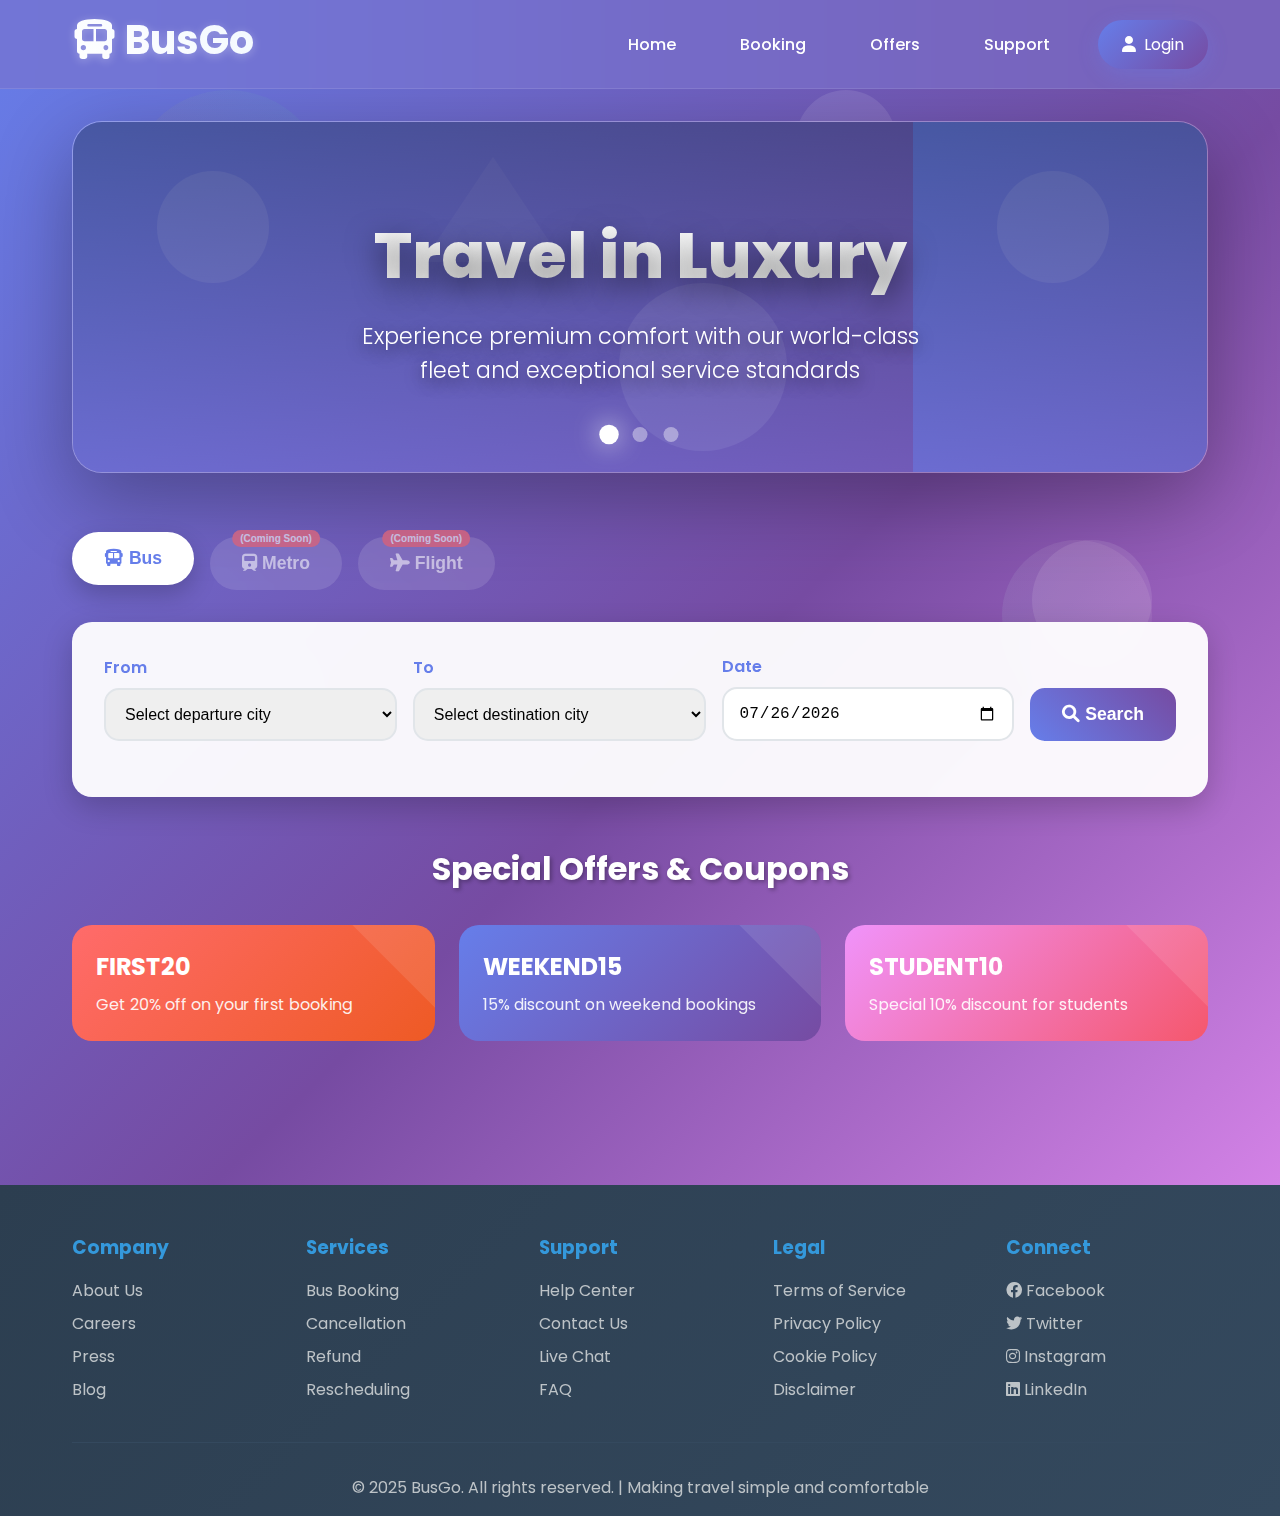
<file: index.html>
<!DOCTYPE html>
<html lang="en">
<head>
    <meta charset="UTF-8">
    <meta name="viewport" content="width=device-width, initial-scale=1.0">
    <title>BusGo - Your Journey Starts Here</title>
    <link href="https://cdnjs.cloudflare.com/ajax/libs/font-awesome/6.0.0/css/all.min.css" rel="stylesheet">
    <link href="https://fonts.googleapis.com/css2?family=Poppins:wght@300;400;500;600;700&display=swap" rel="stylesheet">
    <link rel="stylesheet" href="styles.css">
</head>
<body>
    <body>
        <!-- Animated Background -->
        <div class="bg-animation"></div>
        <div class="bg-decoration">
            <div class="floating-shape"></div>
            <div class="floating-shape"></div>
            <div class="floating-shape"></div>
            <div class="floating-shape"></div>
        </div>    

          <!-- Main Authentication Container -->
          <div class="modal-overlay" id="authModal" style="display: none;">
            <div class="auth-container">
                <!-- Back to Home Link -->
                <a href="#" class="back-home" onclick="closeAuthModal()">
                    <i class="fas fa-arrow-left"></i>
                    Back to Home
                </a>

                <!-- Header -->
                <div class="auth-header">
                    <div class="logo">BusGo</div>
                    <!-- <p class="auth-subtitle">Your Journey Starts Here</p> -->
                </div>

                <!-- Message Container -->
                <div class="message" id="message"></div>

                <!-- Login Form -->
                <form class="auth-form" id="loginForm"  onsubmit="handleLogin(event)">
                    <!-- action="login.php" method="POST"  -->
                    <div class="form-group">
                        <input type="email" class="form-input" placeholder="Email Address" name="email" required>
                        <i class="fas fa-envelope input-icon"></i>
                    </div>
                    
                    <div class="form-group">
                        <input type="password" class="form-input" placeholder="Password" name="password" id="loginPassword" required>
                        <i class="fas fa-eye password-toggle input-icon" onclick="togglePassword('loginPassword', this)"></i>
                    </div>

                    <div class="checkbox-group">
                        <input type="checkbox" id="rememberMe" name="rememberMe">
                        <label for="rememberMe">Remember me</label>
                    </div>

                    <button type="submit" class="auth-btn">
                        <span>Login to BusGo</span>
                        <div class="loading">
                            <i class="fas fa-spinner fa-spin"></i>
                        </div>
                    </button>

                    <div class="divider">
                        <span>or continue with</span>
                    </div>

                    <div class="social-login">
                        <button type="button" class="social-btn google-btn" onclick="socialLogin('google')">
                            <i class="fab fa-google"></i>
                            Google
                        </button>
                        <button type="button" class="social-btn facebook-btn" onclick="socialLogin('facebook')">
                            <i class="fab fa-facebook-f"></i>
                            Facebook
                        </button>
                    </div>

                    <div class="auth-links">
                        <a href="#" onclick="showForgotPassword()">Forgot your password?</a>
                        <span>•</span>
                        <a href="#" onclick="showSignup()">Create an account</a>
                    </div>
                </form>

                <!-- Signup Form -->
                <form class="auth-form" id="signupForm" action="signup.php" method="POST" onsubmit="handleSignup(event)" style="display: none;">
                    <div class="form-group">
                        <input type="text" class="form-input" placeholder="Full Name" name="full_name" required>
                        <i class="fas fa-user input-icon"></i>
                    </div>

                    <div class="form-group">
                        <input type="email" class="form-input" placeholder="Email Address" name="email" required>
                        <i class="fas fa-envelope input-icon"></i>
                    </div>

                    <div class="form-group">
                        <input type="tel" class="form-input" placeholder="Phone Number" name="phone" required>
                        <i class="fas fa-phone input-icon"></i>
                    </div>

                    <div class="form-group">
                        <input type="password" class="form-input" placeholder="Password" id="signupPassword" name="password" required>
                        <i class="fas fa-eye password-toggle input-icon" onclick="togglePassword('signupPassword', this)"></i>
                    </div>

                    <div class="form-group">
                        <input type="password" class="form-input" placeholder="Confirm Password" id="confirmPassword" name="confirm_password" required>
                        <i class="fas fa-eye password-toggle input-icon" onclick="togglePassword('confirmPassword', this)"></i>
                    </div>

                    <div class="checkbox-group">
                        <input type="checkbox" id="agreeTerms" required>
                        <label for="agreeTerms">I agree to the <a href="#" style="color: rgba(255,255,255,0.9);">Terms & Conditions</a></label>
                    </div>

                    <button type="submit" class="auth-btn">
                        <span>Create Account</span>
                        <div class="loading">
                            <i class="fas fa-spinner fa-spin"></i>
                        </div>
                    </button>

                    <!-- <div class="divider">
                        <span>or sign up with</span>
                    </div>

                    <div class="social-login">
                        <button type="button" class="social-btn google-btn" onclick="socialLogin('google')">
                            <i class="fab fa-google"></i>
                            Google
                        </button>
                        <button type="button" class="social-btn facebook-btn" onclick="socialLogin('facebook')">
                            <i class="fab fa-facebook-f"></i>
                            Facebook
                        </button>
                    </div> -->

                    <div class="auth-links">
                        <a href="#" onclick="showLogin()">Already have an account? Login</a>
                    </div>
                </form>
            </div>
        </div>
    
        <!-- Header -->
        <header class="header" id="header">
            <div class="nav-container">
                <div class="logo">  <i class="fas fa-bus"></i> BusGo</div>
                <nav>
                    <ul class="nav-menu">
                        <li><a href="#home">Home</a></li>
                        <li><a href="#booking">Booking</a></li>
                        <li><a href="#offers">Offers</a></li>
                        <li><a href="#support">Support</a></li>
                        <li>
                            <div class="user-section" id="userSection">
                                <i class="fas fa-user"></i>
                                <span id="userText">Login</span>
                            </div>
                        </li>
                    </ul>
                </nav>
            </div>
        </header>
        <!-- Home Page -->
        <div id="homePage">
            <div class="main-container">

             <!-- Hero Carousel -->
              <div class="carousel-container">
                                    <div class="carousel" id="carousel">
                                        <div class="carousel-slide active" style="background: linear-gradient(rgba(0,0,0,0.3), rgba(102,126,234,0.3)), url('data:image/svg+xml,<svg xmlns=%22http://www.w3.org/2000/svg%22 viewBox=%220 0 1200 500%22><defs><linearGradient id=%22grad1%22 x1=%220%%22 y1=%220%%22 x2=%22100%%22 y2=%22100%%22><stop offset=%220%%22 style=%22stop-color:%23667eea;stop-opacity:1%22 /><stop offset=%22100%%22 style=%22stop-color:%23764ba2;stop-opacity:1%22 /></linearGradient></defs><rect fill=%22url(%23grad1)%22 width=%221200%22 height=%22500%22/><circle fill=%22%23ffffff%22 cx=%22200%22 cy=%22150%22 r=%2280%22 opacity=%220.1%22/><circle fill=%22%23ffffff%22 cx=%22900%22 cy=%22350%22 r=%22120%22 opacity=%220.1%22/><polygon fill=%22%23ffffff%22 points=%22600,50 700,200 500,200%22 opacity=%220.05%22/></svg>')">
                                            <div class="carousel-content">
                                                <h2>Travel in Luxury</h2>
                                                <p>Experience premium comfort with our world-class fleet and exceptional service standards</p>
                                            </div>
                                        </div>
                                        <div class="carousel-slide" style="background: linear-gradient(rgba(0,0,0,0.3), rgba(255,107,107,0.3)), url('data:image/svg+xml,<svg xmlns=%22http://www.w3.org/2000/svg%22 viewBox=%220 0 1200 500%22><defs><linearGradient id=%22grad2%22 x1=%220%%22 y1=%220%%22 x2=%22100%%22 y2=%22100%%22><stop offset=%220%%22 style=%22stop-color:%23ff6b6b;stop-opacity:1%22 /><stop offset=%22100%%22 style=%22stop-color:%23ee5a24;stop-opacity:1%22 /></linearGradient></defs><rect fill=%22url(%23grad2)%22 width=%221200%22 height=%22500%22/><polygon fill=%22%23ffffff%22 points=%22300,0 600,250 300,500%22 opacity=%220.1%22/><polygon fill=%22%23ffffff%22 points=%22900,0 1200,250 900,500%22 opacity=%220.1%22/></svg>')">
                                            <div class="carousel-content">
                                                <h2>Unbeatable Prices</h2>
                                                <p>Get the best deals and exclusive offers on all your travel bookings with guaranteed savings</p>
                                            </div>
                                        </div>
                                        <div class="carousel-slide" style="background: linear-gradient(rgba(0,0,0,0.3), rgba(39,174,96,0.3)), url('data:image/svg+xml,<svg xmlns=%22http://www.w3.org/2000/svg%22 viewBox=%220 0 1200 500%22><defs><linearGradient id=%22grad3%22 x1=%220%%22 y1=%220%%22 x2=%22100%%22 y2=%22100%%22><stop offset=%220%%22 style=%22stop-color:%2327ae60;stop-opacity:1%22 /><stop offset=%22100%%22 style=%22stop-color:%232ecc71;stop-opacity:1%22 /></linearGradient></defs><rect fill=%22url(%23grad3)%22 width=%221200%22 height=%22500%22/><rect fill=%22%23ffffff%22 x=%22100%22 y=%22100%22 width=%22200%22 height=%22300%22 opacity=%220.1%22/><rect fill=%22%23ffffff%22 x=%22800%22 y=%2250%22 width=%22300%22 height=%22400%22 opacity=%220.1%22/></svg>')">
                                            <div class="carousel-content">
                                                <h2>24/7 Premium Support</h2>
                                                <p>Round-the-clock customer service with instant solutions for all your travel needs</p>
                                            </div>
                                        </div>
                                    </div>
                                    <div class="carousel-nav">
                                        <div class="carousel-dot active" data-slide="0"></div>
                                        <div class="carousel-dot" data-slide="1"></div>
                                        <div class="carousel-dot" data-slide="2"></div>
                                    </div>
               </div>
                <!-- Transportation Tabs -->
                <div class="tab-container">
                    <div class="tabs">
                        <button class="tab active" id="busTab">
                            <i class="fas fa-bus"></i> Bus
                        </button>
                        <button class="tab upcoming" id="metroTab">
                            <i class="fas fa-train"></i> Metro
                        </button>
                        <button class="tab upcoming" id="flightTab">
                            <i class="fas fa-plane"></i> Flight
                        </button>
                    </div>
    
                    <!-- Search Form -->
                    <div class="search-container">
                        <form class="search-form" id="searchForm">
                            <div class="form-group">
                                <label for="fromCity">From</label>
                                <select id="fromCity" required>
                                    <option value="">Select departure city</option>
                                    <option value="mumbai">Mumbai</option>
                                    <option value="delhi">Delhi</option>
                                    <option value="bangalore">Bangalore</option>
                                    <option value="chennai">Chennai</option>
                                    <option value="kolkata">Kolkata</option>
                                    <option value="pune">Pune</option>
                                    <option value="hyderabad">Hyderabad</option>
                                    <option value="ahmedabad">Ahmedabad</option>
                                </select>
                            </div>
                            <div class="form-group">
                                <label for="toCity">To</label>
                                <select id="toCity" required>
                                    <option value="">Select destination city</option>
                                    <option value="mumbai">Mumbai</option>
                                    <option value="delhi">Delhi</option>
                                    <option value="bangalore">Bangalore</option>
                                    <option value="chennai">Chennai</option>
                                    <option value="kolkata">Kolkata</option>
                                    <option value="pune">Pune</option>
                                    <option value="hyderabad">Hyderabad</option>
                                    <option value="ahmedabad">Ahmedabad</option>
                                </select>
                            </div>
                            <div class="form-group">
                                <label for="travelDate">Date</label>
                                <input type="date" id="travelDate" required>
                            </div>
                            <button type="submit" class="search-btn">
                                <i class="fas fa-search"></i> Search
                            </button>
                        </form>
                    </div>
                </div>
    
                <!-- Special Offers Section -->
                <section class="offers-section">
                    <h2 class="offers-title">Special Offers & Coupons</h2>
                    <div class="offers-grid">
                        <div class="offer-card">
                            <div class="offer-code">FIRST20</div>
                            <div class="offer-desc">Get 20% off on your first booking</div>
                        </div>
                        <div class="offer-card" style="background: linear-gradient(135deg, #667eea, #764ba2);">
                            <div class="offer-code">WEEKEND15</div>
                            <div class="offer-desc">15% discount on weekend bookings</div>
                        </div>
                        <div class="offer-card" style="background: linear-gradient(135deg, #f093fb, #f5576c);">
                            <div class="offer-code">STUDENT10</div>
                            <div class="offer-desc">Special 10% discount for students</div>
                        </div>
                    </div>
                </section>

            </div>
        </div>
    
        <!-- Search Results Page -->
        <div id="resultsPage" class="results-page">
            <div class="main-container">
                <!-- Results Header -->
                <button class="btn btn-secondary" id="backButton">
                    <i class="fas fa-arrow-left"></i> Back
                </button>
                <div class="results-header">
                    <div class="trip-info">
                        <div>
                            <div class="trip-route" id="tripRoute">Mumbai → Delhi</div>
                            <div class="trip-date" id="tripDate">25 May 2025</div>
                        </div>
                    </div>
                    <button class="modify-btn" id="modifyBtn">
                        <i class="fas fa-edit"></i> Modify Search
                    </button>
                </div>

                <!-- Results Content -->
                <div class="results-container">
                    <!-- Filter Sidebar - Enhanced Design -->
                    <div class="filters">
                        <div class="filter-header">
                            <h2><i class="fas fa-sliders-h"></i> Filters</h2>
                            <button class="clear-filters">Clear All</button>
                        </div>
                        
                        <!-- Price Range Slider -->
                        <div class="filter-group price-range">
                            <h3>
                                <i class="fas fa-rupee-sign"></i> Price Range
                                <span id="priceRangeValue">₹500 - ₹2000</span>
                            </h3>
                            <div class="range-slider">
                                <input type="range" min="500" max="2000" value="500" class="slider" id="priceMin">
                                <input type="range" min="500" max="2000" value="2000" class="slider" id="priceMax">
                                <div class="slider-track"></div>
                            </div>
                            <div class="price-labels">
                                <span>₹500</span>
                                <span>₹2000+</span>
                            </div>
                        </div>
                        
                        <!-- Departure Time - Card Style -->
                        <div class="filter-group">
                            <h3 onclick="toggleFilterGroup(this.parentElement)">
                                <i class="far fa-clock"></i> Departure Time
                                <span class="arrow"><i class="fas fa-chevron-down"></i></span>
                            </h3>
                            <div class="filter-content">
                                <div class="time-filters">
                                    <label class="time-filter-option">
                                        <input type="checkbox" id="morning" checked>
                                        <div class="time-card morning">
                                            <i class="fas fa-sun"></i>
                                            <span>Morning</span>
                                            <small>6AM - 12PM</small>
                                        </div>
                                    </label>
                                    <label class="time-filter-option">
                                        <input type="checkbox" id="afternoon" checked>
                                        <div class="time-card afternoon">
                                            <i class="fas fa-sun"></i>
                                            <span>Afternoon</span>
                                            <small>12PM - 6PM</small>
                                        </div>
                                    </label>
                                    <label class="time-filter-option">
                                        <input type="checkbox" id="evening" checked>
                                        <div class="time-card evening">
                                            <i class="fas fa-moon"></i>
                                            <span>Evening</span>
                                            <small>6PM - 12AM</small>
                                        </div>
                                    </label>
                                    <label class="time-filter-option">
                                        <input type="checkbox" id="night" checked>
                                        <div class="time-card night">
                                            <i class="fas fa-moon"></i>
                                            <span>Night</span>
                                            <small>12AM - 6AM</small>
                                        </div>
                                    </label>
                                </div>
                            </div>
                        </div>

                        <div class="filter-group">
                            <h3 onclick="toggleFilterGroup(this.parentElement)">
                                <i class="far fa-clock"></i> Arrival Time
                                <span class="arrow"><i class="fas fa-chevron-down"></i></span>
                            </h3>
                            <div class="filter-content">
                                <div class="time-filters">
                                    <!-- Add your arrival time filter content here -->
                                    <label class="time-filter-option">
                                        <input type="checkbox" id="arrival-morning" checked>
                                        <div class="time-card morning">
                                            <i class="fas fa-sun"></i>
                                            <span>Morning</span>
                                            <small>6AM - 12PM</small>
                                        </div>
                                    </label>
                                    <label class="time-filter-option">
                                        <input type="checkbox" id="arrival-afternoon" checked>
                                        <div class="time-card afternoon">
                                            <i class="fas fa-sun"></i>
                                            <span>Afternoon</span>
                                            <small>12PM - 6PM</small>
                                        </div>
                                    </label>
                                    <label class="time-filter-option">
                                        <input type="checkbox" id="arrival-evening" checked>
                                        <div class="time-card evening">
                                            <i class="fas fa-moon"></i>
                                            <span>Evening</span>
                                            <small>6PM - 12AM</small>
                                        </div>
                                    </label>
                                    <label class="time-filter-option">
                                        <input type="checkbox" id="arrival-night" checked>
                                        <div class="time-card night">
                                            <i class="fas fa-moon"></i>
                                            <span>Night</span>
                                            <small>12AM - 6AM</small>
                                        </div>
                                    </label>
                                </div>
                            </div>
                        </div>
                        
                        
                        <!-- Bus Type - Card Style -->
                        <div class="filter-group">
                            <h3 onclick="toggleFilterGroup(this.parentElement)">
                                <i class="fas fa-bus"></i> Bus Type
                                <span class="arrow"><i class="fas fa-chevron-down"></i></span>
                            </h3>
                            <div class="filter-content">
                                <div class="bus-type-filters">
                                    <label class="bus-type-option">
                                        <input type="checkbox" id="ac" checked>
                                        <div class="type-card ac">
                                            <i class="fas fa-snowflake"></i>
                                            <span>AC</span>
                                        </div>
                                    </label>
                                    <label class="bus-type-option">
                                        <input type="checkbox" id="nonac" checked>
                                        <div class="type-card nonac">
                                            <i class="fas fa-fan"></i>
                                            <span>Non-AC</span>
                                        </div>
                                    </label>
                                    <label class="bus-type-option">
                                        <input type="checkbox" id="sleeper" checked>
                                        <div class="type-card sleeper">
                                            <i class="fas fa-bed"></i>
                                            <span>Sleeper</span>
                                        </div>
                                    </label>
                                    <label class="bus-type-option">
                                        <input type="checkbox" id="seater" checked>
                                        <div class="type-card seater">
                                            <i class="fas fa-chair"></i>
                                            <span>Seater</span>
                                        </div>
                                    </label>
                                </div>
                            </div>
                        </div>
                        
                        <!-- Amenities Filter -->
                        <div class="filter-group">
                            <h3 onclick="toggleFilterGroup(this.parentElement)">
                                <i class="fas fa-concierge-bell"></i> Amenities
                                <span class="arrow"><i class="fas fa-chevron-down"></i></span>
                            </h3>
                            <div class="filter-content">
                                <div class="amenities-filters">
                                    <label class="amenity-option">
                                        <input type="checkbox" id="wifi">
                                        <span><i class="fas fa-wifi"></i> WiFi</span>
                                    </label>
                                    <label class="amenity-option">
                                        <input type="checkbox" id="charging">
                                        <span><i class="fas fa-bolt"></i> Charging</span>
                                    </label>
                                    <label class="amenity-option">
                                        <input type="checkbox" id="meals">
                                        <span><i class="fas fa-utensils"></i> Meals</span>
                                    </label>
                                    <label class="amenity-option">
                                        <input type="checkbox" id="blanket">
                                        <span><i class="fas fa-blanket"></i> Blanket</span>
                                    </label>
                                    <label class="amenity-option">
                                        <input type="checkbox" id="tv">
                                        <span><i class="fas fa-tv"></i> TV</span>
                                    </label>
                                    <label class="amenity-option">
                                        <input type="checkbox" id="water">
                                        <span><i class="fas fa-tint"></i> Water</span>
                                    </label>
                                </div>
                            </div>
                        </div>
                    </div>
                    
                    <!-- Bus Listings - Enhanced Card Design -->
                    <div class="bus-listings">
                        <!-- Sort Options -->
                        <div class="sort-options">
                            <div class="sort-by">
                                <span>Sort by:</span>
                                <select id="sortSelect">
                                    <option value="price_asc">Price (Low to High)</option>
                                    <option value="price_desc">Price (High to Low)</option>
                                    <option value="departure_asc">Departure (Early to Late)</option>
                                    <option value="departure_desc">Departure (Late to Early)</option>
                                    <option value="rating">Rating (Highest First)</option>
                                    <option value="duration">Duration (Shortest First)</option>
                                </select>
                            </div>
                            <div class="results-count">
                                <span id="resultsCount">6 buses found</span>
                            </div>
                        </div>
                        
                        <!-- Bus Cards Container -->
                        <div class="bus-list" id="busList">
                            <!-- Dynamic bus cards will be populated here -->
                        </div>
                        
                        <!-- Pagination -->
                        <!-- <div class="pagination">
                            <button class="page-btn disabled"><i class="fas fa-chevron-left"></i></button>
                            <button class="page-btn active">1</button>
                            <button class="page-btn">2</button>
                            <button class="page-btn">3</button>
                            <button class="page-btn"><i class="fas fa-chevron-right"></i></button>
                        </div> -->
                    </div>
                </div>
            </div>
        </div>
    
        <!-- Footer -->
        <footer class="footer">
            <div class="footer-container">
                <div class="footer-grid">
                    <div class="footer-column">
                        <h3>Company</h3>
                        <ul>
                            <li><a href="#">About Us</a></li>
                            <li><a href="#">Careers</a></li>
                            <li><a href="#">Press</a></li>
                            <li><a href="#">Blog</a></li>
                        </ul>
                    </div>
                    <div class="footer-column">
                        <h3>Services</h3>
                        <ul>
                            <li><a href="#">Bus Booking</a></li>
                            <li><a href="#">Cancellation</a></li>
                            <li><a href="#">Refund</a></li>
                            <li><a href="#">Rescheduling</a></li>
                        </ul>
                    </div>
                    <div class="footer-column">
                        <h3>Support</h3>
                        <ul>
                            <li><a href="#">Help Center</a></li>
                            <li><a href="#">Contact Us</a></li>
                            <li><a href="#">Live Chat</a></li>
                            <li><a href="#">FAQ</a></li>
                        </ul>
                    </div>
                    <div class="footer-column">
                        <h3>Legal</h3>
                        <ul>
                            <li><a href="#">Terms of Service</a></li>
                            <li><a href="#">Privacy Policy</a></li>
                            <li><a href="#">Cookie Policy</a></li>
                            <li><a href="#">Disclaimer</a></li>
                        </ul>
                    </div>
                    <div class="footer-column">
                        <h3>Connect</h3>
                        <ul>
                            <li><a href="#"><i class="fab fa-facebook"></i> Facebook</a></li>
                            <li><a href="#"><i class="fab fa-twitter"></i> Twitter</a></li>
                            <li><a href="#"><i class="fab fa-instagram"></i> Instagram</a></li>
                            <li><a href="#"><i class="fab fa-linkedin"></i> LinkedIn</a></li>
                        </ul>
                    </div>
                </div>
                <div class="footer-bottom">
                    <p>&copy; 2025 BusGo. All rights reserved. | Making travel simple and comfortable</p>
                </div>
            </div>
        </footer>
<script src="script.js"></script>
</body>
</html>
</file>
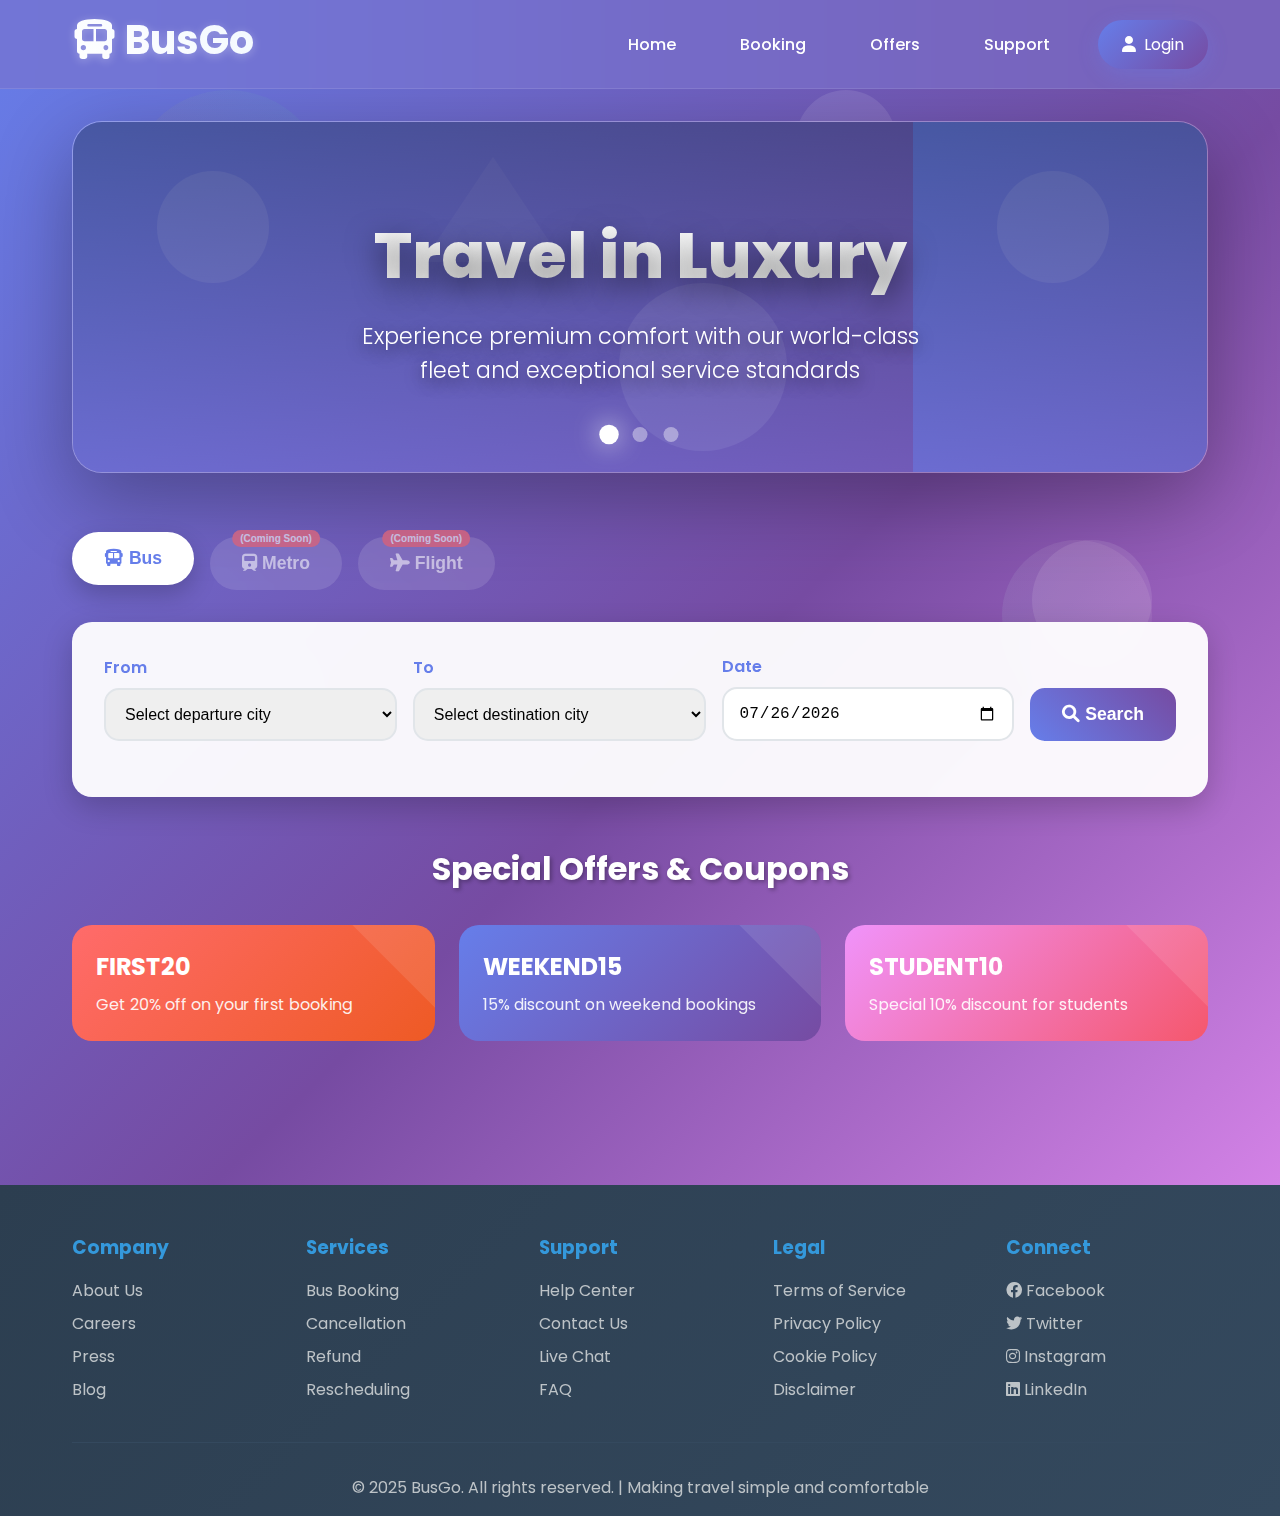
<file: bus.html>
<!DOCTYPE html>
<html lang="en">
<head>
    <meta charset="UTF-8">
    <meta name="viewport" content="width=device-width, initial-scale=1.0">
    <title>BusGo - Select Your Seats</title>
    <link href="https://cdnjs.cloudflare.com/ajax/libs/font-awesome/6.0.0/css/all.min.css" rel="stylesheet">
    <link href="https://fonts.googleapis.com/css2?family=Poppins:wght@300;400;500;600;700&display=swap" rel="stylesheet">
    <link rel="stylesheet" href="bus.css">
</head>
<body>
    <div class="container">
        <div class="header">
            <div class="logo">
                <i class="fas fa-bus"></i>
                BusGo
            </div>
            <div class="cls-head-bus">
            <div class="bus-type-chip" id="busTypeDisplay">
                <i class="fas fa-snowflake"></i>
                <span>AC Seater</span>
            </div>
            <button class="btn btn-secondary" id="backButton">
                <i class="fas fa-arrow-left"></i> Back
            </button>
        </div>
    </div>
        
        <div class="bus-info-card">
            <div class="bus-info-header">
                <div>
                    <div class="bus-name">
                        <i class="fas fa-bus-alt"></i>
                        <span id="busNameDisplay">Volvo Multi-Axle AC Seater</span>
                    </div>
                    <div class="bus-operator">Operated by RedBus Express</div>
                </div>
                <div class="bus-price">
                    ₹<span id="totalPriceDisplay">1,250</span>
                    <span>per seat</span>
                </div>
            </div>
            <div class="bus-details">
                <div class="detail-item">
                    <div class="detail-icon">
                        <i class="fas fa-route"></i>
                    </div>
                    <div class="detail-text">
                        <div class="detail-label">Route</div>
                        <div class="detail-value" id="routeDisplay">Mumbai to Delhi</div>
                    </div>
                </div>
                <div class="detail-item">
                    <div class="detail-icon">
                        <i class="fas fa-calendar-alt"></i>
                    </div>
                    <div class="detail-text">
                        <div class="detail-label">Date</div>
                        <div class="detail-value" id="dateDisplay">25 May 2025</div>
                    </div>
                </div>
                <div class="detail-item">
                    <div class="detail-icon">
                        <i class="fas fa-clock"></i>
                    </div>
                    <div class="detail-text">
                        <div class="detail-label">Departure</div>
                        <div class="detail-value" id="departureDisplay">08:30 AM</div>
                    </div>
                </div>
                <div class="detail-item">
                    <div class="detail-icon">
                        <i class="fas fa-clock"></i>
                    </div>
                    <div class="detail-text">
                        <div class="detail-label">Arrival</div>
                        <div class="detail-value" id="arrivalDisplay">08:45 PM</div>
                    </div>
                </div>
            </div>
        </div>

        <div class="main-content">
            <div class="seat-selection">
                <h2 class="section-title">
                    <i class="fas fa-chair"></i>
                    Select Your Seats
                </h2>

                <div class="seat-legend">
                    <div class="legend-item">
                        <div class="legend-color" style="background: var(--white); border: 1px solid var(--light-gray);"></div>
                        <span>Available</span>
                    </div>
                    <div class="legend-item">
                        <div class="legend-color" style="background: var(--accent);"></div>
                        <span>Male Occupied</span>
                    </div>
                    <div class="legend-item">
                        <div class="legend-color" style="background: var(--danger);"></div>
                        <span>Female Occupied</span>
                    </div>
                    <div class="legend-item">
                        <div class="legend-color" style="background: var(--primary);"></div>
                        <span>Your Selection</span>
                    </div>
                    <div class="legend-item">
                        <div class="legend-color" style="background: var(--gray);"></div>
                        <span>Booked</span>
                    </div>
                </div>

                <div class="bus-layout" id="busLayout">
                    <!-- Bus seats will be dynamically inserted here -->
                </div>

                <div class="selected-seats">
                    <h3>
                        <i class="fas fa-check-circle"></i>
                        Selected Seats: <span id="selectedCount">0</span>
                    </h3>
                    <div class="selected-seats-list" id="selectedSeatsList">
                        <!-- Selected seats will appear here -->
                    </div>
                </div>

                <div class="passenger-details">
                    <h2 class="section-title">
                        <i class="fas fa-user-friends"></i>
                        Passenger Details
                    </h2>
                    <form id="passengerForm">
                        <div class="passenger-form" id="passengerFormFields">
                            <!-- Passenger fields will be dynamically added here -->
                        </div>
                    </form>
                </div>

                <div class="boarding-points">
                    <div class="point-card" id="boardingPointsContainer">
                        <!-- Boarding points will be dynamically inserted here -->
                    </div>
                    <div class="point-card" id="droppingPointsContainer">
                        <!-- Dropping points will be dynamically inserted here -->
                    </div>
                </div>

                <div class="action-buttons">
                    <button class="btn btn-secondary" id="backButton">
                        <i class="fas fa-arrow-left"></i> Back
                    </button>
                    <div class="price-summary">
                        <div class="price-item">
                            <span class="price-label">Seats</span>
                            <span class="price-value" id="priceSeatCount">0</span>
                        </div>
                        <div class="price-item">
                            <span class="price-label">Total</span>
                            <span class="total-price">₹<span id="priceTotal">0</span></span>
                        </div>
                    </div>
                    <button class="btn btn-primary" id="proceedButton" disabled>
                        Proceed to Payment <i class="fas fa-arrow-right"></i>
                    </button>
                </div>
            </div>

            <div class="summary-card">
                <h2 class="summary-title">
                    <i class="fas fa-receipt"></i>
                    Booking Summary
                </h2>
                
                <div class="summary-item">
                    <span class="summary-label">Bus Type:</span>
                    <span class="summary-value" id="summaryBusType">AC Seater</span>
                </div>
                
                <div class="summary-item">
                    <span class="summary-label">Operator:</span>
                    <span class="summary-value">RedBus Express</span>
                </div>
                
                <div class="summary-item">
                    <span class="summary-label">Date:</span>
                    <span class="summary-value" id="summaryDate">25 May 2025</span>
                </div>
                
                <div class="summary-item">
                    <span class="summary-label">Departure:</span>
                    <span class="summary-value" id="summaryDeparture">08:30 AM</span>
                </div>
                
                <div class="summary-item">
                    <span class="summary-label">Arrival:</span>
                    <span class="summary-value" id="summaryArrival">08:45 PM</span>
                </div>
                
                <div class="summary-seats" id="summarySeats">
                    <!-- Selected seats will appear here -->
                    <div class="summary-item" style="justify-content: center;">
                        <span class="summary-label">No seats selected</span>
                    </div>
                </div>
                
                <div class="summary-item summary-total">
                    <span class="summary-label">Total:</span>
                    <span class="summary-value">₹<span id="summaryTotal">0</span></span>
                </div>
                
                <div style="margin-top: 2rem; font-size: 0.8rem; color: var(--gray); text-align: center;">
                    <i class="fas fa-lock"></i> Secure SSL Encryption
                </div>
            </div>
        </div>
    </div>

    <div class="notification" id="notification">
        <i class="fas fa-check-circle"></i>
        <span id="notificationText">Seat selected successfully!</span>
    </div>

    <div class="fab" id="helpFab">
        <i class="fas fa-question"></i>
    </div>
    <script src="bus.js"></script>
</body> </html>
<!-- setTimeout(() => {
    window.location.href = 'payment.html';
}, 3000); -->
</file>
<file: styles.css>
* {
   margin: 0;
   padding: 0;
   box-sizing: border-box;
}

body {
   font-family: 'Poppins', sans-serif;
   overflow-x: hidden;
   background: linear-gradient(135deg, #667eea 0%, #764ba2 50%, #f093fb 100%);
   min-height: 100vh;
}

/* Animated Background */
.bg-animation {
   position: fixed;
   top: 0;
   left: 0;
   width: 100%;
   height: 100%;
   z-index: -1;
   opacity: 0.1;
}

.bg-animation::before {
   content: '';
   position: absolute;
   width: 200px;
   height: 200px;
   background: linear-gradient(45deg, #ff6b6b, #4ecdc4);
   border-radius: 50%;
   animation: float 6s ease-in-out infinite;
   top: 10%;
   left: 10%;
}

.bg-animation::after {
   content: '';
   position: absolute;
   width: 150px;
   height: 150px;
   background: linear-gradient(45deg, #a8edea, #fed6e3);
   border-radius: 50%;
   animation: float 8s ease-in-out infinite reverse;
   top: 60%;
   right: 10%;
}

@keyframes float {
   0%, 100% { transform: translateY(0px) rotate(0deg); }
   50% { transform: translateY(-20px) rotate(180deg); }
}

/* Header Styles */
.header {
   background: rgba(255, 255, 255, 0.05);
   backdrop-filter: blur(500px);
   border-bottom: 1px solid rgba(255, 255, 255, 0.1);
   position: sticky;
   top: 0;
   z-index: 1000;
   padding-block: 10px;
   transition: all 0.3s ease;
}

.header.scrolled {
   background: rgba(255, 255, 255, 0.95);
   backdrop-filter: blur(20px);
   box-shadow: 0 10px 40px rgba(0,0,0,0.1);
}

.nav-container {
   max-width: 1200px;
   margin: 0 auto;
   display: flex;
   justify-content: space-between;
   align-items: center;
   padding: 0 2rem;
}

.logo {
   font-size: 2.5rem;
   font-weight: 900;
   background: linear-gradient(135deg, #667eea, #764ba2, #f093fb);
   -webkit-background-clip: text;
   -webkit-text-fill-color: transparent;
   background-clip: text;
   position: relative;
   animation: logoGlow 3s ease-in-out infinite alternate;
}

@keyframes logoGlow {
   from { filter: drop-shadow(0 0 10px rgba(102, 126, 234, 0.3)); }
   to { filter: drop-shadow(0 0 20px rgba(118, 75, 162, 0.5)); }
}

.nav-menu {
   display: flex;
   list-style: none;
   gap: 2rem;
   align-items: center;
}

.nav-menu a {
   color: white;
   text-decoration: none;
   font-weight: 500;
   padding: 0.5rem 1rem;
   border-radius: 25px;
   transition: all 0.3s ease;
   position: relative;
   overflow: hidden;
}

.nav-menu a:hover {
   background: rgba(255, 255, 255, 0.2);
   transform: translateY(-2px);
   box-shadow: 0 5px 15px rgba(0,0,0,0.2);
}

.user-section {
   background: linear-gradient(135deg, #667eea, #764ba2);
   padding: 0.75rem 1.5rem;
   border-radius: 50px;
   color: white;
   cursor: pointer;
   transition: all 0.3s ease;
   display: flex;
   align-items: center;
   gap: 0.5rem;
   box-shadow: 0 5px 20px rgba(102, 126, 234, 0.3);
}

.user-section:hover {
   transform: translateY(-3px) scale(1.05);
   box-shadow: 0 10px 30px rgba(102, 126, 234, 0.5);
}

/* Main Content */
.main-container {
   max-width: 1200px;
   margin: 0 auto;
   padding: 2rem;
}

/* Carousel Styles */
.carousel-container {
   position: relative;
   margin-bottom: 4rem;
   border-radius: 30px;
   overflow: hidden;
   box-shadow: 0 25px 80px rgba(0,0,0,0.3);
   background: rgba(255, 255, 255, 0.1);
   backdrop-filter: blur(10px);
   border: 1px solid rgba(255, 255, 255, 0.2);
}

.carousel {
   height: 350px;
   position: relative;
   overflow: hidden;
}

.carousel-slide {
   position: absolute;
   width: 100%;
   height: 100%;
   opacity: 0;
   transition: all 0.8s cubic-bezier(0.25, 0.46, 0.45, 0.94);
   background-size: cover;
   background-position: center;
   display: flex;
   align-items: center;
   justify-content: center;
   transform: scale(1.1);
}

.carousel-slide.active {
   opacity: 1;
   transform: scale(1);
}

.carousel-slide.next {
   transform: translateX(100%) scale(0.9);
}

.carousel-slide.prev {
   transform: translateX(-100%) scale(0.9);
}

.carousel-content {
   text-align: center;
   color: white;
   z-index: 2;
   animation: slideContent 0.8s ease-out;
}

@keyframes slideContent {
   from {
       opacity: 0;
       transform: translateY(50px);
   }
   to {
       opacity: 1;
       transform: translateY(0);
   }
}

.carousel-content h2 {
   font-size: 4rem;
   margin-bottom: 1rem;
   text-shadow: 0 10px 30px rgba(0,0,0,0.5);
   font-weight: 800;
   background: linear-gradient(135deg, #fff, #f8f9fa);
   -webkit-background-clip: text;
   -webkit-text-fill-color: transparent;
   background-clip: text;
}

.carousel-content p {
   font-size: 1.4rem;
   text-shadow: 0 5px 15px rgba(0,0,0,0.5);
   font-weight: 300;
   max-width: 600px;
   margin: 0 auto;
}

.carousel-nav {
   position: absolute;
   bottom: 30px;
   left: 50%;
   transform: translateX(-50%);
   display: flex;
   gap: 1rem;
   z-index: 3;
}

.carousel-dot {
   width: 15px;
   height: 15px;
   border-radius: 50%;
   background: rgba(255, 255, 255, 0.4);
   cursor: pointer;
   transition: all 0.3s ease;
   position: relative;
}

.carousel-dot.active {
   background: white;
   transform: scale(1.3);
   box-shadow: 0 0 20px rgba(255, 255, 255, 0.8);
}

.carousel-dot:hover {
   background: rgba(255, 255, 255, 0.7);
   transform: scale(1.2);
}

/* Tab System */
.tab-container {
   margin-bottom: 2rem;
}

.tabs {
   display: flex;
   gap: 1rem;
   margin-bottom: 2rem;
}

.tab {
   padding: 1rem 2rem;
   background: rgba(255, 255, 255, 0.2);
   backdrop-filter: blur(10px);
   border: none;
   border-radius: 50px;
   color: white;
   font-size: 1.1rem;
   font-weight: 600;
   cursor: pointer;
   transition: all 0.3s ease;
   position: relative;
}

.tab.active {
   background: white;
   color: #667eea;
   transform: translateY(-5px);
   box-shadow: 0 10px 25px rgba(0,0,0,0.2);
}

.tab.upcoming {
   opacity: 0.6;
   cursor: not-allowed;
}

.tab.upcoming::after {
   content: "(Coming Soon)";
   font-size: 10px;
   position: absolute;
   top: -7px;
   left: 50%;
   transform: translateX(-50%);
   background: #ff6b6b;
   color: white;
   padding: 0.2rem 0.5rem;
   border-radius: 10px;
   white-space: nowrap;
}

/* Search Form */
.search-container {
   background: rgba(255, 255, 255, 0.95);
   backdrop-filter: blur(10px);
   padding: 2rem;
   border-radius: 20px;
   box-shadow: 0 10px 30px rgba(0,0,0,0.2);
   margin-bottom: 3rem;
}

.search-form {
   display: grid;
   grid-template-columns: 1fr 1fr 1fr auto;
   gap: 1rem;
   align-items: end;
}

.form-group {
   position: relative;
}

.form-group label {
   display: block;
   margin-bottom: 0.5rem;
   font-weight: 600;
   color: #667eea;
}

.form-group select,
.form-group input {
   width: 100%;
   padding: 15px;
   border: 2px solid #e1e5e9;
   border-radius: 15px;
   font-size: 1rem;
   transition: all 0.3s ease;
   /* background: white; */
}

.form-group select:focus,
.form-group input:focus {
   outline: none;
   border-color: #667eea;
   transform: translateY(-2px);
   box-shadow: 0 5px 15px rgba(102, 126, 234, 0.2);
}

.search-btn {
   padding: 1rem 2rem;
   background: linear-gradient(45deg, #667eea, #764ba2);
   border: none;
   border-radius: 15px;
   color: white;
   font-size: 1.1rem;
   font-weight: 600;
   cursor: pointer;
   transition: all 0.3s ease;
   height: fit-content;
   margin-bottom: 1.5rem;
}

.search-btn:hover {
   transform: translateY(-3px);
   box-shadow: 0 10px 25px rgba(102, 126, 234, 0.4);
}

/* Offers Section */
.offers-section {
   margin-bottom: 3rem;
}

.offers-title {
   text-align: center;
   color: white;
   font-size: 2rem;
   margin-bottom: 2rem;
   text-shadow: 2px 2px 4px rgba(0,0,0,0.3);
}

.offers-grid {
   display: grid;
   grid-template-columns: repeat(auto-fit, minmax(300px, 1fr));
   gap: 1.5rem;
}

.offer-card {
   background: linear-gradient(135deg, #ff6b6b, #ee5a24);
   padding: 1.5rem;
   border-radius: 20px;
   color: white;
   position: relative;
   overflow: hidden;
   transition: all 0.3s ease;
   cursor: pointer;
}

.offer-card:hover {
   transform: translateY(-10px);
   box-shadow: 0 15px 35px rgba(238, 90, 36, 0.4);
}

.offer-card::before {
   content: '';
   position: absolute;
   top: -50%;
   right: -50%;
   width: 100%;
   height: 100%;
   background: rgba(255, 255, 255, 0.1);
   transform: rotate(45deg);
   transition: all 0.5s ease;
}

.offer-card:hover::before {
   top: -60%;
   right: -60%;
}

.offer-code {
   font-size: 1.5rem;
   font-weight: bold;
   margin-bottom: 0.5rem;
}

.offer-desc {
   opacity: 0.9;
}

/* Results Page */
.results-page {
   display: none;
}

.results-header {
   background: rgba(255, 255, 255, 0.95);
   backdrop-filter: blur(10px);
   padding: 1.5rem;
   border-radius: 20px;
   margin-bottom: 2rem;
   display: flex;
   justify-content: space-between;
   align-items: center;
   box-shadow: 0 5px 20px rgba(0,0,0,0.1);
}

.trip-info {
   display: flex;
   align-items: center;
   gap: 1rem;
}

.trip-route {
   font-size: 1.2rem;
   font-weight: bold;
   color: #667eea;
}

.trip-date {
   color: #666;
}

.modify-btn {
   padding: 0.8rem 1.5rem;
   background: linear-gradient(45deg, #667eea, #764ba2);
   border: none;
   border-radius: 15px;
   color: white;
   font-weight: 600;
   cursor: pointer;
   transition: all 0.3s ease;
}

.modify-btn:hover {
   transform: translateY(-2px);
   box-shadow: 0 5px 15px rgba(102, 126, 234, 0.4);
}

.results-container {
display: grid;
grid-template-columns: 280px 1fr;
gap: 2rem;
margin-top: 1rem;
}

/* Filter Sidebar Styles */
.filters {
background: rgba(255, 255, 255, 0.95);
backdrop-filter: blur(10px);
padding: 1.5rem;
border-radius: 20px;
height: fit-content;
box-shadow: 0 10px 30px rgba(0,0,0,0.1);
border: 1px solid rgba(255,255,255,0.3);
position: sticky;
top: 20%;
}

.filter-header {
display: flex;
justify-content: space-between;
align-items: center;
margin-bottom: 1.5rem;
padding-bottom: 1rem;
border-bottom: 1px solid rgba(0,0,0,0.1);
}

.filter-header h2 {
color: #667eea;
font-size: 1.3rem;
margin: 0;
display: flex;
align-items: center;
gap: 0.5rem;
}

.clear-filters {
background: none;
border: none;
color: #ff6b6b;
font-weight: 600;
cursor: pointer;
font-size: 0.9rem;
transition: all 0.2s ease;
}

.clear-filters:hover {
color: #e74c3c;
transform: translateY(-1px);
}

.filter-group {
margin-bottom: 1rem;
border-radius: 15px;
background: white;
padding: 0.5rem;
box-shadow: 0 5px 15px rgba(0,0,0,0.05);
}

.filter-group h3 {
color: #2c3e50;
font-size: 1rem;
display: flex;
align-items: center;
justify-content: space-between;
cursor: pointer;
padding: 0.5rem;
border-radius: 10px;
transition: all 0.3s ease;
}

.filter-group h3:hover {
background: #f5f7fa;
}

.filter-group h3 i {
transition: transform 0.3s ease;
}

.filter-group h3 .arrow {
margin-left: 0.5rem;
font-size: 0.9rem;
transition: transform 0.3s ease;
}

.filter-group.collapsed h3 .arrow {
transform: rotate(-90deg);
}

.filter-group.collapsed .filter-content {
display: none;
}

.filter-content {
transition: all 0.3s ease;
}
.filter-group .filter-content {
display: block; /* Show content by default */
}

/* Price Range Slider */
.price-range {
padding-bottom: 1.5rem;
border-bottom: 1px solid rgba(0,0,0,0.05);
}

.range-slider {
position: relative;
height: 5px;
margin: 1.5rem 0;
}

.range-slider input[type="range"] {
position: absolute;
width: 100%;
height: 5px;
background: none;
pointer-events: none;
-webkit-appearance: none;
z-index: 2;
}

.range-slider input[type="range"]::-webkit-slider-thumb {
pointer-events: auto;
width: 18px;
height: 18px;
border-radius: 50%;
background: #667eea;
cursor: pointer;
-webkit-appearance: none;
box-shadow: 0 0 10px rgba(102, 126, 234, 0.5);
border: 2px solid white;
}

.slider-track {
position: absolute;
width: 100%;
height: 5px;
background: #e0e0e0;
border-radius: 5px;
}

.slider-track::before {
content: '';
position: absolute;
left: 25%;
right: 25%;
height: 100%;
background: #667eea;
border-radius: 5px;
}

.price-labels {
display: flex;
justify-content: space-between;
font-size: 0.8rem;
color: #7f8c8d;
}

/* Time Filter Cards */
.time-filters {
display: grid;
grid-template-columns: 1fr 1fr;
gap: 0.8rem;
}

.time-filter-option input {
display: none;
}

.time-card {
background: white;
border-radius: 12px;
padding: 0.8rem;
text-align: center;
cursor: pointer;
transition: all 0.2s ease;
box-shadow: 0 3px 10px rgba(0,0,0,0.05);
border: 1px solid rgba(0,0,0,0.05);
}

.time-card i {
font-size: 1.2rem;
margin-bottom: 0.3rem;
display: block;
}

.time-card span {
display: block;
font-weight: 600;
font-size: 0.9rem;
margin-bottom: 0.2rem;
}

.time-card small {
color: #7f8c8d;
font-size: 0.7rem;
}

.time-card.morning {
color: #f39c12;
}

.time-card.afternoon {
color: #e67e22;
}

.time-card.evening {
color: #9b59b6;
}

.time-card.night {
color: #34495e;
}

.time-filter-option input:checked + .time-card {
background: #667eea;
color: white;
transform: translateY(-3px);
box-shadow: 0 5px 15px rgba(102, 126, 234, 0.3);
}

.time-filter-option input:checked + .time-card small {
color: rgba(255,255,255,0.8);
}

/* Bus Type Cards */
.bus-type-filters {
display: grid;
grid-template-columns: 1fr 1fr;
gap: 0.8rem;
}

.bus-type-option input {
display: none;
}

.type-card {
background: white;
border-radius: 12px;
padding: 1rem 0.8rem;
text-align: center;
cursor: pointer;
transition: all 0.2s ease;
box-shadow: 0 3px 10px rgba(0,0,0,0.05);
border: 1px solid rgba(0,0,0,0.05);
}

.type-card i {
font-size: 1.2rem;
margin-bottom: 0.5rem;
display: block;
}

.type-card span {
font-weight: 600;
font-size: 0.9rem;
}

.bus-type-option input:checked + .type-card {
background: #667eea;
color: white;
transform: translateY(-3px);
box-shadow: 0 5px 15px rgba(102, 126, 234, 0.3);
}

/* Amenities Filter */
.amenities-filters {
display: flex;
flex-wrap: wrap;
gap: 0.8rem;
}

.amenity-option input {
display: none;
}

.amenity-option span {
display: flex;
align-items: center;
gap: 0.5rem;
background: white;
border-radius: 20px;
padding: 0.5rem 1rem;
font-size: 0.9rem;
cursor: pointer;
transition: all 0.2s ease;
box-shadow: 0 3px 10px rgba(0,0,0,0.05);
border: 1px solid rgba(0,0,0,0.05);
}

.amenity-option i {
font-size: 0.9rem;
color: #667eea;
}

.amenity-option input:checked + span {
background: #667eea;
color: white;
box-shadow: 0 5px 15px rgba(102, 126, 234, 0.3);
}

.amenity-option input:checked + span i {
color: white;
}

.no-results{
position: relative;
z-index: 8;
}

/* Bus Listings Section */
.bus-listings {
display: flex;
flex-direction: column;
gap: 1.5rem;
}

.sort-options {
background: white;
border-radius: 15px;
padding: 1rem 1.5rem;
display: flex;
justify-content: space-between;
align-items: center;
box-shadow: 0 5px 15px rgba(0,0,0,0.05);
position: sticky;
top: 15%;
z-index: 10;
}

.sort-by {
display: flex;
align-items: center;
gap: 1rem;
}

.sort-by span {
font-size: 0.9rem;
color: #7f8c8d;
}

.sort-by select {
border: 1px solid #e0e0e0;
border-radius: 8px;
padding: 0.5rem 1rem;
font-size: 0.9rem;
background: white;
cursor: pointer;
transition: all 0.2s ease;
}

.sort-by select:focus {
outline: none;
border-color: #667eea;
box-shadow: 0 0 0 2px rgba(102, 126, 234, 0.2);
}

.results-count {
font-size: 0.9rem;
color: #7f8c8d;
}

/* Enhanced Bus Card */
.bus-card {
background: white;
border-radius: 20px;
overflow: hidden;
box-shadow: 0 10px 30px rgba(0,0,0,0.08);
transition: all 0.3s ease;
position: relative;
margin-bottom: 20px;
}

.bus-card:hover {
transform: translateY(-5px);
box-shadow: 0 15px 40px rgba(0,0,0,0.15);
}

.bus-card::before {
content: '';
position: absolute;
top: 0;
left: 0;
width: 5px;
height: 100%;
background: linear-gradient(to bottom, #667eea, #764ba2);
}

.bus-header {
display: flex;
justify-content: space-between;
align-items: center;
padding: 1.5rem;
padding-bottom: 0;
}

.bus-name {
font-size: 1.3rem;
font-weight: bold;
color: #2c3e50;
margin-bottom: 0.3rem;
}

.bus-operator {
font-size: 0.9rem;
color: #7f8c8d;
}

.bus-rating {
display: flex;
align-items: center;
gap: 0.3rem;
color: #f39c12;
font-weight: bold;
font-size: 0.9rem;
}

.bus-price {
font-size: 1.5rem;
font-weight: bold;
color: #27ae60;
text-align: right;
}

.price-per-seat {
font-size: 0.8rem;
color: #7f8c8d;
display: block;
}

.bus-details {
display: grid;
grid-template-columns: 1fr auto 1fr;
padding: 1.5rem;
padding-top: 0;
position: relative;
}

.departure-info, .arrival-info {
display: flex;
flex-direction: column;
gap: 0.5rem;
}

.departure-info {
align-items: flex-start;
}

.arrival-info {
align-items: flex-end;
}

.time {
font-size: 1.5rem;
font-weight: bold;
color: #2c3e50;
}

.location {
font-size: 0.9rem;
color: #7f8c8d;
}

.duration-info {
display: flex;
flex-direction: column;
align-items: center;
justify-content: center;
padding: 0 1rem;
}

.duration {
font-size: 0.9rem;
color: #7f8c8d;
white-space: nowrap;
}

.duration-line {
width: 100%;
height: 1px;
background: #e0e0e0;
margin: 0.5rem 0;
position: relative;
}

.duration-line::before {
content: '';
position: absolute;
left: 0;
top: -3px;
width: 8px;
height: 8px;
border-radius: 50%;
background: #667eea;
}

.duration-line::after {
content: '';
position: absolute;
right: 0;
top: -3px;
width: 8px;
height: 8px;
border-radius: 50%;
background: #764ba2;
}

.bus-amenities {
display: flex;
flex-wrap: wrap;
gap: 0.5rem;
padding: 0 1.5rem;
padding-bottom: 1.5rem;
}

.amenity-tag {
background: #f5f7fa;
color: #667eea;
padding: 0.3rem 0.8rem;
border-radius: 20px;
font-size: 0.8rem;
display: flex;
align-items: center;
gap: 0.3rem;
}

.amenity-tag i {
font-size: 0.7rem;
}

.bus-footer {
display: flex;
justify-content: space-between;
align-items: center;
padding: 1rem 1.5rem;
background: #f9fafc;
border-top: 1px solid #e0e0e0;
}

.seats-available {
font-size: 0.9rem;
color: #7f8c8d;
}

.seats-available span {
font-weight: bold;
color: #2c3e50;
}

.book-btn {
padding: 0.8rem 1.5rem;
background: linear-gradient(to right, #667eea, #764ba2);
border: none;
border-radius: 10px;
color: white;
font-weight: 600;
cursor: pointer;
transition: all 0.3s ease;
display: flex;
align-items: center;
gap: 0.5rem;
}

.book-btn:hover {
transform: translateY(-2px);
box-shadow: 0 5px 15px rgba(102, 126, 234, 0.4);
}

/* Pagination */

/* Responsive Design */
@media (max-width: 1024px) {
.results-container {
   grid-template-columns: 1fr;
}

.filters {
   order: -1;
}

.time-filters, .bus-type-filters {
   grid-template-columns: 1fr 1fr 1fr 1fr;
}
}

@media (max-width: 768px) {
.time-filters, .bus-type-filters {
   grid-template-columns: 1fr 1fr;
}

.bus-details {
   grid-template-columns: 1fr;
   gap: 1rem;
}

.departure-info, .arrival-info {
   align-items: center;
   text-align: center;
}

.duration-info {
   padding: 1rem 0;
}

.duration-line {
   width: 80%;
   margin: 0 auto;
}
}

@media (max-width: 480px) {
.sort-options {
   flex-direction: column;
   gap: 1rem;
   align-items: flex-start;
}

.bus-header {
   flex-direction: column;
   align-items: flex-start;
   gap: 1rem;
}

.bus-price {
   text-align: left;
   width: 100%;
   padding-top: 1rem;
   border-top: 1px dashed #e0e0e0;
}

.bus-footer {
   flex-direction: column;
   gap: 1rem;
   align-items: stretch;
}

.book-btn {
   justify-content: center;
}
}

/* Footer */
.footer {
   background: linear-gradient(135deg, #2c3e50, #34495e);
   color: white;
   padding: 3rem 0 1rem;
   margin-top: 4rem;
}

.footer-container {
   max-width: 1200px;
   margin: 0 auto;
   padding: 0 2rem;
}

.footer-grid {
   display: grid;
   grid-template-columns: repeat(5, 1fr);
   gap: 2rem;
   margin-bottom: 2rem;
}

.footer-column h3 {
   margin-bottom: 1rem;
   color: #3498db;
}

.footer-column ul {
   list-style: none;
}

.footer-column ul li {
   margin-bottom: 0.5rem;
}

.footer-column ul li a {
   color: #bdc3c7;
   text-decoration: none;
   transition: color 0.3s ease;
}

.footer-column ul li a:hover {
   color: #3498db;
}

.footer-bottom {
   text-align: center;
   padding-top: 2rem;
   border-top: 1px solid #34495e;
   color: #bdc3c7;
}

/* Responsive Design */
@media (max-width: 768px) {
   .nav-menu {
       display: none;
   }

   .search-form {
       grid-template-columns: 1fr;
   }

   .results-container {
       grid-template-columns: 1fr;
   }

   .filters {
       order: 2;
   }

   .footer-grid {
       grid-template-columns: repeat(2, 1fr);
   }

   .carousel-content h2 {
       font-size: 2rem;
   }

   .bus-details {
       grid-template-columns: repeat(2, 1fr);
   }
}

@media (max-width: 480px) {
   .nav-container {
       padding: 0 1rem;
   }

   .main-container {
       padding: 1rem;
   }

   .footer-grid {
       grid-template-columns: 1fr;
   }

   .tabs {
       flex-direction: column;
       align-items: center;
   }

   .tab {
       width: 200px;
       text-align: center;
   }
}
/* Animated Background Elements */
.bg-decoration {
   position: fixed;
   top: 0;
   left: 0;
   width: 100%;
   height: 100%;
   overflow: hidden;
   z-index: 0;
}

.floating-shape {
   position: absolute;
   border-radius: 50%;
   background: rgba(255, 255, 255, 0.1);
   animation: float 6s ease-in-out infinite;
}

.floating-shape:nth-child(1) {
   width: 80px;
   height: 80px;
   top: 20%;
   left: 10%;
   animation-delay: 0s;
}

.floating-shape:nth-child(2) {
   width: 120px;
   height: 120px;
   top: 60%;
   right: 10%;
   animation-delay: 2s;
}

.floating-shape:nth-child(3) {
   width: 60px;
   height: 60px;
   bottom: 20%;
   left: 20%;
   animation-delay: 4s;
}

.floating-shape:nth-child(4) {
   width: 100px;
   height: 100px;
   top: 10%;
   right: 30%;
   animation-delay: 1s;
}

@keyframes float {
   0%, 100% { transform: translateY(0px) rotate(0deg); }
   33% { transform: translateY(-20px) rotate(120deg); }
   66% { transform: translateY(10px) rotate(240deg); }
}

/* Glassmorphism Container */
.auth-container {
   position: relative; 
   background: rgba(255, 255, 255, 0.15);
   /* backdrop-filter: blur(20px); */
   border: 1px solid rgba(255, 255, 255, 0.2);
   border-radius: 30px;
   padding: 3rem;
   width: 100%;
   max-width: 450px;
   box-shadow: 0 25px 45px rgba(0, 0, 0, 0.2);
   position: relative;
   z-index: 1;
   animation: slideIn 0.8s ease-out;
   transform: translateY(20px);
   transition: transform 0.3s ease;
   isolation: isolate;
backdrop-filter: blur(20px);
margin-block: auto;
}

@keyframes slideIn {
   from {
       opacity: 0;
       transform: translateY(50px) scale(0.9);
   }
   to {
       opacity: 1;
       transform: translateY(0) scale(1);
   }
}

/* Logo and Header */
.auth-header {
   text-align: center;
}

.logo {
   font-size: 2.5rem;
   font-weight: bold;
   background: linear-gradient(45deg, #fff, #f0f8ff);
   -webkit-background-clip: text;
   -webkit-text-fill-color: transparent;
   background-clip: text;
   margin-bottom: 0.5rem;
   text-shadow: 0 2px 10px rgba(255, 255, 255, 0.3);
}

.auth-subtitle {
   color: rgba(255, 255, 255, 0.9);
   font-size: 1.1rem;
   font-weight: 300;
}

/* Form Styles */
.form-group {
   position: relative;
   margin-bottom: 1.5rem;
}

.form-input {
   width: 100%;
   padding: 1.2rem 1.5rem;
   background: rgba(255, 255, 255, 0.1);
   border: 2px solid rgba(255, 255, 255, 0.2);
   border-radius: 20px;
   color: white;
   font-size: 1rem;
   transition: all 0.3s ease;
   backdrop-filter: blur(10px);
}

.form-input::placeholder {
   color: rgba(255, 255, 255, 0.6);
}

.form-input:focus {
   outline: none;
   border-color: rgba(255, 255, 255, 0.5);
   background: rgba(255, 255, 255, 0.15);
   transform: translateY(-2px);
   box-shadow: 0 10px 25px rgba(0, 0, 0, 0.1);
}

.input-icon {
   position: absolute;
   right: 1.5rem;
   top: 50%;
   transform: translateY(-50%);
   color: rgba(255, 255, 255, 0.6);
   font-size: 1.1rem;
}

.password-toggle {
   cursor: pointer;
   transition: color 0.3s ease;
}

.password-toggle:hover {
   color: rgba(255, 255, 255, 0.9);
}

/* Submit Button */
.auth-btn {
   width: 100%;
   padding: 1.2rem;
   background: linear-gradient(45deg, #fff, #f8f9fa);
   border: none;
   border-radius: 20px;
   color: #667eea;
   font-size: 1.1rem;
   font-weight: 700;
   cursor: pointer;
   transition: all 0.3s ease;
   margin-bottom: 1.5rem;
   box-shadow: 0 8px 25px rgba(255, 255, 255, 0.2);
   position: relative;
   overflow: hidden;
}

.auth-btn::before {
   content: '';
   position: absolute;
   top: 0;
   left: -100%;
   width: 100%;
   height: 100%;
   background: linear-gradient(90deg, transparent, rgba(255, 255, 255, 0.4), transparent);
   transition: left 0.5s ease;
}

.auth-btn:hover {
   transform: translateY(-3px);
   box-shadow: 0 12px 35px rgba(255, 255, 255, 0.3);
}

.auth-btn:hover::before {
   left: 100%;
}

.auth-btn:active {
   transform: translateY(-1px);
}

/* Divider */
.divider {
   display: flex;
   align-items: center;
   margin-bottom: 10px;
   color: rgba(255, 255, 255, 0.6);
}

.divider::before,
.divider::after {
   content: '';
   flex: 1;
   height: 1px;
   background: rgba(255, 255, 255, 0.3);
}

.divider span {
   padding: 0 1rem;
   font-size: 0.9rem;
}

/* Social Login */
.social-login {
   display: flex;
   gap: 1rem;
   margin-bottom: 1.5rem;
}

.social-btn {
   flex: 1;
   padding: 1rem;
   background: rgba(255, 255, 255, 0.1);
   border: 2px solid rgba(255, 255, 255, 0.2);
   border-radius: 18px;
   color: white;
   font-size: 0.95rem;
   font-weight: 600;
   cursor: pointer;
   transition: all 0.3s ease;
   display: flex;
   align-items: center;
   justify-content: center;
   gap: 0.5rem;
   backdrop-filter: blur(10px);
}

.social-btn:hover {
   background: rgba(255, 255, 255, 0.2);
   border-color: rgba(255, 255, 255, 0.4);
   transform: translateY(-2px);
}

.google-btn:hover {
   background: rgba(219, 68, 55, 0.2);
   border-color: rgba(219, 68, 55, 0.4);
}

.facebook-btn:hover {
   background: rgba(66, 103, 178, 0.2);
   border-color: rgba(66, 103, 178, 0.4);
}

/* Additional Links */
.auth-links {
   text-align: center;
   margin-top: 1rem;
}

.auth-links a {
   color: rgba(255, 255, 255, 0.8);
   text-decoration: none;
   font-size: 0.9rem;
   transition: color 0.3s ease;
}

.auth-links a:hover {
   color: white;
   text-decoration: underline;
}

/* Remember Me Checkbox */
.checkbox-group {
   display: flex;
   align-items: center;
   gap: 0.5rem;
   justify-content: flex-end;
   margin-right: 10px;
    margin-bottom: 1rem;
}

.checkbox-group input[type="checkbox"] {
   width: 18px;
   height: 18px;
   accent-color: #fff;
   cursor: pointer;
}

.checkbox-group label {
   color: rgba(255, 255, 255, 0.8);
   font-size: 0.9rem;
   cursor: pointer;
}

/* Loading Animation */
.loading {
   display: none;
   position: absolute;
   top: 50%;
   left: 50%;
   transform: translate(-50%, -50%);
   color: #667eea;
}

.auth-btn.loading {
   color: transparent;
}

.auth-btn.loading .loading {
   display: block;
}

/* Success/Error Messages */
.message {
   padding: 1rem;
   border-radius: 15px;
   margin-bottom: 1rem;
   text-align: center;
   font-weight: 600;
   animation: slideDown 0.4s ease;
   display: none;
}

.message.success {
   background: rgba(46, 204, 113, 0.2);
   border: 1px solid rgba(46, 204, 113, 0.3);
   color: #2ecc71;
}

.message.error {
   background: rgba(231, 76, 60, 0.2);
   border: 1px solid rgba(231, 76, 60, 0.3);
   color: #e74c3c;
}

@keyframes slideDown {
   from {
       opacity: 0;
       transform: translateY(-20px);
   }
   to {
       opacity: 1;
       transform: translateY(0);
   }
}

/* Back to Home Link */
.back-home {
   position: absolute;
   top: 4%;
   right: 5%;
   color: rgba(255, 255, 255, 0.8);
   text-decoration: none;
   font-size: 1rem;
   display: flex;
   align-items: center;
   gap: 0.5rem;
   transition: all 0.3s ease;
   border-radius: 25px;
}

.back-home:hover {
   color: white;
   background: rgba(255, 255, 255, 0.2);
   transform: translateX(-5px);
}

/* Responsive Design */
@media (max-width: 480px) {
   .auth-container {
       padding: 2rem 1.5rem;
       margin: 1rem;
       border-radius: 25px;
   }

   .logo {
       font-size: 2rem;
   }

   .social-login {
       flex-direction: column;
   }

   .floating-shape {
       display: none;
   }
}
.modal-overlay {
   position: fixed;
   top: 0;
   left: 0;
   width: 100%;
   height: 100%;
   background: rgba(0, 0, 0, 0.7);
   backdrop-filter: blur(5px);
   display: flex;
   justify-content: center;
   align-items: center;
   z-index: 2000;
   overflow-y: auto;
   padding: 2rem;
   opacity: 0;
   visibility: hidden;
   transition: opacity 0.3s ease, visibility 0.3s ease;
}
.modal-overlay.show {
   opacity: 1;
   visibility: visible;
}
.modal-overlay.show .auth-container {
   transform: translateY(0);
}
/* Back Button Styles */
.btn {
display: inline-flex;
align-items: center;
justify-content: center;
padding: 0.8rem 1.5rem;
border-radius: 15px;
font-weight: 600;
cursor: pointer;
transition: all 0.3s ease;
border: none;
gap: 0.5rem;
}

.btn-secondary {
background: rgba(255, 255, 255, 0.9);
color: #667eea;
box-shadow: 0 5px 15px rgba(0,0,0,0.1);
margin-left: 90%;
margin-bottom: 10px;
position: relative;
z-index: 10;
}

.btn-secondary:hover {
background: white;
transform: translateY(-2px);
box-shadow: 0 8px 25px rgba(0,0,0,0.15);
}

.btn-secondary i {
font-size: 0.9rem;
}
</file>
<file: bus.css>
:root {
    --primary: #4361ee;
    --primary-dark: #3a0ca3;
    --secondary: #3f37c9;
    --accent: #4895ef;
    --success: #4cc9f0;
    --danger: #f72585;
    --warning: #f8961e;
    --light: #f8f9fa;
    --dark: #212529;
    --gray: #6c757d;
    --light-gray: #e9ecef;
    --white: #ffffff;
    --shadow: 0 4px 6px rgba(0, 0, 0, 0.1);
    --shadow-lg: 0 10px 15px rgba(0, 0, 0, 0.1);
    --transition: all 0.3s ease;
}

* {
    margin: 0;
    padding: 0;
    box-sizing: border-box;
}

body {
    font-family: 'Poppins', sans-serif;
    background: linear-gradient(135deg, #f8f9fa 0%, #e9ecef 100%);
    min-height: 100vh;
    color: var(--dark);
    line-height: 1.6;
}

.container {
    max-width: 1200px;
    margin: 0 auto;
    padding: 2rem;
}

/* Header Styles */
.header {
    display: flex;
    justify-content: space-between;
    align-items: center;
    margin-bottom: 2rem;
    padding-bottom: 1rem;
    border-bottom: 1px solid rgba(0,0,0,0.1);
}

.logo {
    font-size: 2rem;
    font-weight: 800;
    background: linear-gradient(135deg, var(--primary), var(--primary-dark));
    -webkit-background-clip: text;
    -webkit-text-fill-color: transparent;
    background-clip: text;
    display: flex;
    align-items: center;
    gap: 0.5rem;
}

.logo i {
    font-size: 1.8rem;
}

.bus-type-chip {
    background: linear-gradient(135deg, var(--primary), var(--secondary));
    color: var(--white);
    padding: 0.5rem 1.2rem;
    border-radius: 50px;
    font-size: 0.9rem;
    font-weight: 600;
    display: flex;
    align-items: center;
    gap: 0.5rem;
    box-shadow: var(--shadow);
}

/* Bus Info Card */
.bus-info-card {
    background: var(--white);
    border-radius: 15px;
    padding: 1.5rem;
    box-shadow: var(--shadow);
    margin-bottom: 2rem;
    position: relative;
    overflow: hidden;
    border-left: 5px solid var(--primary);
}

.bus-info-card::before {
    content: '';
    position: absolute;
    top: 0;
    right: 0;
    width: 100px;
    height: 100px;
    background: linear-gradient(135deg, rgba(67, 97, 238, 0.1), rgba(58, 12, 163, 0.1));
    border-radius: 0 0 0 100%;
}

.bus-info-header {
    display: flex;
    justify-content: space-between;
    align-items: center;
    margin-bottom: 1.5rem;
}

.bus-name {
    font-size: 1.5rem;
    font-weight: 700;
    color: var(--dark);
    display: flex;
    align-items: center;
    gap: 0.5rem;
}

.bus-operator {
    font-size: 0.9rem;
    color: var(--gray);
    font-weight: 500;
    margin-top: 0.3rem;
}

.bus-price {
    font-size: 1.8rem;
    font-weight: 700;
    color: var(--primary);
    display: flex;
    align-items: flex-start;
}

.bus-price span {
    font-size: 1rem;
    font-weight: 400;
    color: var(--gray);
    margin-top: 0.3rem;
    margin-left: 0.3rem;
}

.bus-details {
    display: grid;
    grid-template-columns: repeat(auto-fit, minmax(220px, 1fr));
    gap: 1.5rem;
}

.detail-item {
    display: flex;
    align-items: center;
    gap: 1rem;
    padding: 0.8rem;
    background: rgba(67, 97, 238, 0.05);
    border-radius: 10px;
    transition: var(--transition);
}

.detail-item:hover {
    background: rgba(67, 97, 238, 0.1);
    transform: translateY(-3px);
}

.detail-icon {
    width: 40px;
    height: 40px;
    background: linear-gradient(135deg, var(--primary), var(--secondary));
    color: var(--white);
    border-radius: 50%;
    display: flex;
    align-items: center;
    justify-content: center;
    font-size: 1.2rem;
}

.detail-text {
    display: flex;
    flex-direction: column;
}

.detail-label {
    font-weight: 500;
    color: var(--gray);
    font-size: 0.8rem;
    text-transform: uppercase;
    letter-spacing: 0.5px;
}

.detail-value {
    font-weight: 600;
    color: var(--dark);
    font-size: 1rem;
}

/* Main Content */
.main-content {
    display: grid;
    grid-template-columns: 1fr 350px;
    gap: 2rem;
}

@media (max-width: 992px) {
    .main-content {
        grid-template-columns: 1fr;
    }
}

/* Seat Selection Section */
.seat-selection {
    background: var(--white);
    border-radius: 15px;
    padding: 2rem;
    box-shadow: var(--shadow);
    position: relative;
    overflow: hidden;
}

.section-title {
    font-size: 1.5rem;
    margin-bottom: 1.5rem;
    color: var(--dark);
    position: relative;
    padding-bottom: 0.8rem;
    display: flex;
    align-items: center;
    gap: 0.8rem;
}

.section-title i {
    color: var(--primary);
}

.section-title::after {
    content: '';
    position: absolute;
    bottom: 0;
    left: 0;
    width: 50px;
    height: 3px;
    background: linear-gradient(90deg, var(--primary), var(--secondary));
    border-radius: 3px;
}

/* Seat Legend */
.seat-legend {
    display: flex;
    gap: 1.5rem;
    justify-content: center;
    margin-bottom: 2rem;
    flex-wrap: wrap;
    padding: 1rem;
    background: var(--light);
    border-radius: 10px;
}

.legend-item {
    display: flex;
    align-items: center;
    gap: 0.5rem;
    font-size: 0.9rem;
    padding: 0.3rem 0.8rem;
    border-radius: 20px;
    background: rgba(255, 255, 255, 0.8);
    box-shadow: var(--shadow);
}

.legend-color {
    width: 18px;
    height: 18px;
    border-radius: 4px;
}

/* Bus Layout */
.bus-layout {
    display: flex;
    flex-direction: column;
    gap: 2rem;
    margin-bottom: 2rem;
}

.bus-floor {
    position: relative;
}

.floor-label {
    position: absolute;
    top: -15px;
    left: 50%;
    transform: translateX(-50%);
    background: linear-gradient(135deg, var(--primary), var(--secondary));
    color: var(--white);
    padding: 0.3rem 1.5rem;
    border-radius: 20px;
    font-size: 0.8rem;
    font-weight: 600;
    z-index: 2;
    box-shadow: var(--shadow);
}

.bus-seats {
    background: var(--light);
    border-radius: 15px;
    padding: 2rem 1.5rem;
    position: relative;
    overflow: hidden;
    border: 1px solid var(--light-gray);
}

.bus-seats::before {
    content: '';
    position: absolute;
    top: 0;
    left: 50%;
    transform: translateX(-50%);
    width: 80%;
    height: 30px;
    background: var(--dark);
    border-bottom-left-radius: 50%;
    border-bottom-right-radius: 50%;
}

.driver-seat {
    width: 60px;
    height: 60px;
    background: var(--dark);
    border-radius: 10px;
    display: flex;
    align-items: center;
    justify-content: center;
    color: var(--white);
    font-size: 1.5rem;
    margin-bottom: 1.5rem;
    box-shadow: var(--shadow);
}

.seats-row {
    display: flex;
    gap: 1rem;
    margin-bottom: 1rem;
    position: relative;
}

.seat {
    border-radius: 10px;
    display: flex;
    align-items: center;
    justify-content: center;
    cursor: pointer;
    transition: var(--transition);
    position: relative;
    color: var(--gray);
    font-weight: 600;
    font-size: 0.9rem;
    box-shadow: var(--shadow);
}

/* Seater seats */
.seat.seater {
    width: 45px;
    height: 45px;
    background: var(--white);
}

/* Sleeper seats */
.seat.sleeper {
    width: 70px;
    height: 90px;
    background: var(--white);
    flex-direction: column;
    justify-content: space-between;
    padding: 0.8rem 0;
}

.seat.sleeper::before {
    content: '';
    width: 80%;
    height: 2px;
    background: rgba(0,0,0,0.1);
    border-radius: 2px;
}

.seat:hover:not(.booked) {
    transform: scale(1.05);
    box-shadow: 0 5px 15px rgba(0,0,0,0.1);
}

.seat.booked {
    background: var(--gray);
    color: var(--white);
    cursor: not-allowed;
    opacity: 0.7;
}

.seat.selected {
    background: var(--primary);
    color: var(--white);
    animation: pulse 1.5s infinite;
}

.seat.male {
    background: var(--accent);
    color: var(--white);
}

.seat.female {
    background: var(--danger);
    color: var(--white);
}

.seat.driver {
    background: var(--dark);
    color: var(--white);
}

.seat-gap {
    width: 70px;
}

/* Sleeper specific styles */
.sleeper-deck {
    background: var(--light);
    border-radius: 15px;
    padding: 2rem 1.5rem;
    position: relative;
    overflow: hidden;
    border: 1px solid var(--light-gray);
    margin-bottom: 2rem;
}

.sleeper-deck::before {
    content: '';
    position: absolute;
    top: 0;
    left: 50%;
    transform: translateX(-50%);
    width: 80%;
    height: 30px;
    background: var(--dark);
    border-bottom-left-radius: 50%;
    border-bottom-right-radius: 50%;
}

.sleeper-berths {
    display: flex;
    justify-content: space-between;
    margin-top: 2rem;
}

.sleeper-side {
    flex: 1;
    display: flex;
    flex-direction: column;
    align-items: center;
}

.sleeper-side.left {
    margin-right: 1rem;
}

.sleeper-side.right {
    margin-left: 1rem;
}

.sleeper-side.right .sleeper-berth {
margin-bottom: 0.5rem;
}

.sleeper-side.right .sleeper-berth:last-child {
margin-bottom: 1rem;
}

.sleeper-side-title {
    font-size: 0.9rem;
    color: var(--gray);
    margin-bottom: 1rem;
    font-weight: 500;
    text-align: center;
}

.sleeper-berth {
    width: 80px;
    height: 120px;
    background: var(--white);
    border-radius: 8px;
    margin-bottom: 1rem;
    display: flex;
    flex-direction: column;
    justify-content: space-between;
    align-items: center;
    padding: 1rem 0;
    box-shadow: var(--shadow);
    position: relative;
    cursor: pointer;
    transition: var(--transition);
}

.sleeper-berth::before {
    content: '';
    width: 80%;
    height: 2px;
    background: rgba(0,0,0,0.1);
    border-radius: 2px;
}

.sleeper-berth:hover:not(.booked) {
    transform: translateY(-5px);
    box-shadow: 0 8px 20px rgba(0,0,0,0.15);
}

.sleeper-berth.selected {
    background: var(--primary);
    color: var(--white);
    animation: pulse 1.5s infinite;
}

.sleeper-berth.selected::before {
    background: rgba(255,255,255,0.3);
}

.sleeper-berth.booked {
    background: var(--gray);
    color: var(--white);
    cursor: not-allowed;
    opacity: 0.7;
}

.sleeper-berth.male {
    background: var(--accent);
    color: var(--white);
}

.sleeper-berth.female {
    background: var(--danger);
    color: var(--white);
}

.sleeper-berth-number {
    font-weight: 600;
    font-size: 1.1rem;
}

.deck-divider {
    width: 100%;
    height: 2px;
    background: var(--light-gray);
    margin: 1.5rem 0;
    position: relative;
}

.deck-divider::before {
    content: 'Upper Deck';
    position: absolute;
    left: 0;
    top: 50%;
    transform: translateY(-50%);
    background: var(--white);
    padding: 0 1rem;
    font-size: 0.8rem;
    color: var(--gray);
}

.deck-divider::after {
    content: 'Lower Deck';
    position: absolute;
    right: 0;
    top: 50%;
    transform: translateY(-50%);
    background: var(--white);
    padding: 0 1rem;
    font-size: 0.8rem;
    color: var(--gray);
}

/* Adjustments for smaller screens */
@media (max-width: 768px) {
    .sleeper-berth {
        width: 60px;
        height: 90px;
        padding: 0.8rem 0;
        font-size: 0.9rem;
    }
    
    .sleeper-berth-number {
        font-size: 0.9rem;
    }
}
/* Selected Seats */
.selected-seats {
    margin-top: 2rem;
    background: var(--light);
    padding: 1.5rem;
    border-radius: 10px;
    border: 1px solid var(--light-gray);
}

.selected-seats h3 {
    display: flex;
    align-items: center;
    gap: 0.5rem;
    margin-bottom: 1rem;
}

.selected-seats h3 i {
    color: var(--primary);
}

.selected-seats-list {
    display: flex;
    flex-wrap: wrap;
    gap: 0.8rem;
    margin-top: 1rem;
}

.seat-badge {
    background: var(--primary);
    color: var(--white);
    padding: 0.5rem 1rem;
    border-radius: 50px;
    font-size: 0.9rem;
    display: flex;
    align-items: center;
    gap: 0.5rem;
    box-shadow: var(--shadow);
}

.seat-badge i {
    cursor: pointer;
    transition: var(--transition);
}

.seat-badge i:hover {
    transform: scale(1.2);
}

/* Passenger Details */
.passenger-details {
    margin-top: 2rem;
}

.passenger-form {
    display: grid;
    grid-template-columns: 1fr;
    gap: 1.5rem;
}

.form-group {
    margin-bottom: 1.2rem;
}

.form-group label {
    display: block;
    margin-bottom: 0.5rem;
    font-weight: 600;
    color: var(--dark);
    font-size: 0.9rem;
}

.form-group input, 
.form-group select {
    width: 100%;
    padding: 0.8rem 1.2rem;
    border: 1px solid var(--light-gray);
    border-radius: 8px;
    font-size: 1rem;
    transition: var(--transition);
    background: var(--light);
}

.form-group input:focus, 
.form-group select:focus {
    outline: none;
    border-color: var(--primary);
    box-shadow: 0 0 0 3px rgba(67, 97, 238, 0.2);
    background: var(--white);
}

/* Boarding Points */
.boarding-points {
    display: grid;
    grid-template-columns: 1fr 1fr;
    gap: 1.5rem;
    margin-top: 2rem;
}

@media (max-width: 768px) {
    .boarding-points {
        grid-template-columns: 1fr;
    }
}

.point-card {
    background: var(--white);
    padding: 1.5rem;
    border-radius: 15px;
    box-shadow: var(--shadow);
    border-top: 3px solid var(--primary);
}

.point-title {
    font-size: 1.1rem;
    font-weight: 700;
    margin-bottom: 1.5rem;
    color: var(--dark);
    display: flex;
    align-items: center;
    gap: 0.8rem;
    padding-bottom: 0.8rem;
    border-bottom: 1px solid var(--light-gray);
}

.point-title i {
    color: var(--primary);
    font-size: 1.3rem;
}

.point-item {
    display: flex;
    align-items: center;
    gap: 1rem;
    margin-bottom: 1.2rem;
    padding-bottom: 1.2rem;
    border-bottom: 1px dashed var(--light-gray);
}

.point-item:last-child {
    margin-bottom: 0;
    padding-bottom: 0;
    border-bottom: none;
}

.point-checkbox {
    min-width: 20px;
    height: 20px;
    accent-color: var(--primary);
    cursor: pointer;
}

.point-info {
    flex: 1;
}

.point-place {
    font-weight: 600;
    color: var(--dark);
    display: flex;
    align-items: center;
    gap: 0.5rem;
}

.point-place i {
    font-size: 0.8rem;
    color: var(--primary);
}

.point-time {
    font-size: 0.85rem;
    color: var(--gray);
    margin-top: 0.3rem;
}

/* Action Buttons */
.action-buttons {
    display: flex;
    justify-content: space-between;
    align-items: center;
    margin-top: 2rem;
    padding-top: 1.5rem;
    border-top: 1px solid var(--light-gray);
}

.price-summary {
    display: flex;
    align-items: center;
    gap: 1.5rem;
}

.price-item {
    display: flex;
    flex-direction: column;
    align-items: center;
}

.price-label {
    font-size: 0.8rem;
    color: var(--gray);
    font-weight: 500;
}

.price-value {
    font-weight: 700;
    color: var(--dark);
    font-size: 1.1rem;
}

.total-price {
    font-size: 1.5rem;
    font-weight: 700;
    color: var(--primary);
}

.btn {
    padding: 0.9rem 1.8rem;
    border: none;
    border-radius: 10px;
    font-size: 1rem;
    font-weight: 600;
    cursor: pointer;
    transition: var(--transition);
    display: flex;
    align-items: center;
    gap: 0.8rem;
    box-shadow: var(--shadow);
}

.btn-primary {
    background: linear-gradient(135deg, var(--primary), var(--secondary));
    color: var(--white);
}

.btn-primary:hover {
    transform: translateY(-3px);
    box-shadow: var(--shadow-lg);
    background: linear-gradient(135deg, var(--secondary), var(--primary-dark));
}

.btn-primary:disabled {
    background: var(--gray);
    cursor: not-allowed;
    transform: none;
    box-shadow: var(--shadow);
    opacity: 0.7;
}

.btn-secondary {
    background: var(--white);
    border: 1px solid var(--light-gray);
    color: var(--dark);
}

.btn-secondary:hover {
    background: var(--light);
    transform: translateY(-3px);
    box-shadow: var(--shadow-lg);
}

/* Summary Card */
.summary-card {
    background: var(--white);
    border-radius: 15px;
    padding: 2rem;
    box-shadow: var(--shadow);
    height: fit-content;
    position: sticky;
    top: 2rem;
    border-top: 5px solid var(--primary);
}

.summary-title {
    font-size: 1.3rem;
    margin-bottom: 1.5rem;
    color: var(--dark);
    display: flex;
    align-items: center;
    gap: 0.8rem;
}

.summary-title i {
    color: var(--primary);
}

.summary-item {
    display: flex;
    justify-content: space-between;
    margin-bottom: 1rem;
    padding-bottom: 1rem;
    border-bottom: 1px dashed var(--light-gray);
}

.summary-label {
    font-weight: 500;
    color: var(--gray);
}

.summary-value {
    font-weight: 600;
    color: var(--dark);
}

.summary-total {
    margin-top: 1.5rem;
    padding-top: 1rem;
    border-top: 2px solid var(--light-gray);
    font-weight: 700;
    font-size: 1.2rem;
}

.summary-seats {
    margin-top: 1.5rem;
}

.summary-seat-item {
    display: flex;
    justify-content: space-between;
    margin-bottom: 0.8rem;
    font-size: 0.9rem;
}

.summary-seat-number {
    font-weight: 600;
    color: var(--primary);
}

/* Notification */
.notification {
    position: fixed;
    bottom: 20px;
    right: 20px;
    background: var(--primary);
    color: var(--white);
    padding: 1rem 1.8rem;
    border-radius: 10px;
    box-shadow: var(--shadow-lg);
    transform: translateY(100px);
    opacity: 0;
    transition: var(--transition);
    z-index: 1000;
    display: flex;
    align-items: center;
    gap: 1rem;
    max-width: 350px;
}

.notification.show {
    transform: translateY(0);
    opacity: 1;
}

.notification i {
    font-size: 1.5rem;
}

.notification-success {
    background: linear-gradient(135deg, #4cc9f0, #4895ef);
}

.notification-warning {
    background: linear-gradient(135deg, #f8961e, #f3722c);
}

.notification-error {
    background: linear-gradient(135deg, #f72585, #b5179e);
}

/* Responsive Styles */
@media (max-width: 768px) {
    .container {
        padding: 1rem;
    }

    .bus-details {
        grid-template-columns: 1fr 1fr;
    }

    .seats-row {
        gap: 0.5rem;
    }

    .seat.seater {
        width: 35px;
        height: 35px;
        font-size: 0.8rem;
    }

    .seat.sleeper {
        width: 50px;
        height: 70px;
        font-size: 0.8rem;
    }

    .seat-gap {
        width: 40px;
    }

    .action-buttons {
        flex-direction: column;
        gap: 1.5rem;
    }

    .price-summary {
        width: 100%;
        justify-content: space-between;
    }

    .btn {
        width: 100%;
        justify-content: center;
    }
}

@media (max-width: 480px) {
    .bus-details {
        grid-template-columns: 1fr;
    }

    .seat-legend {
        gap: 0.8rem;
        justify-content: flex-start;
    }

    .legend-item {
        font-size: 0.8rem;
        padding: 0.2rem 0.6rem;
    }
}

/* Animations */
@keyframes pulse {
    0% { transform: scale(1); box-shadow: 0 0 0 0 rgba(67, 97, 238, 0.7); }
    70% { transform: scale(1.05); box-shadow: 0 0 0 10px rgba(67, 97, 238, 0); }
    100% { transform: scale(1); box-shadow: 0 0 0 0 rgba(67, 97, 238, 0); }
}

@keyframes fadeIn {
    from { opacity: 0; transform: translateY(20px); }
    to { opacity: 1; transform: translateY(0); }
}

/* Floating action button */
.fab {
    position: fixed;
    bottom: 30px;
    right: 30px;
    width: 60px;
    height: 60px;
    background: linear-gradient(135deg, var(--primary), var(--secondary));
    color: var(--white);
    border-radius: 50%;
    display: flex;
    align-items: center;
    justify-content: center;
    font-size: 1.5rem;
    box-shadow: var(--shadow-lg);
    cursor: pointer;
    z-index: 999;
    transition: var(--transition);
    animation: fadeIn 0.5s ease;
}

.fab:hover {
    transform: translateY(-5px) scale(1.1);
    box-shadow: 0 10px 20px rgba(67, 97, 238, 0.3);
}
.cls-head-bus{
    display: flex;
    gap: 10px;
}
</file>
